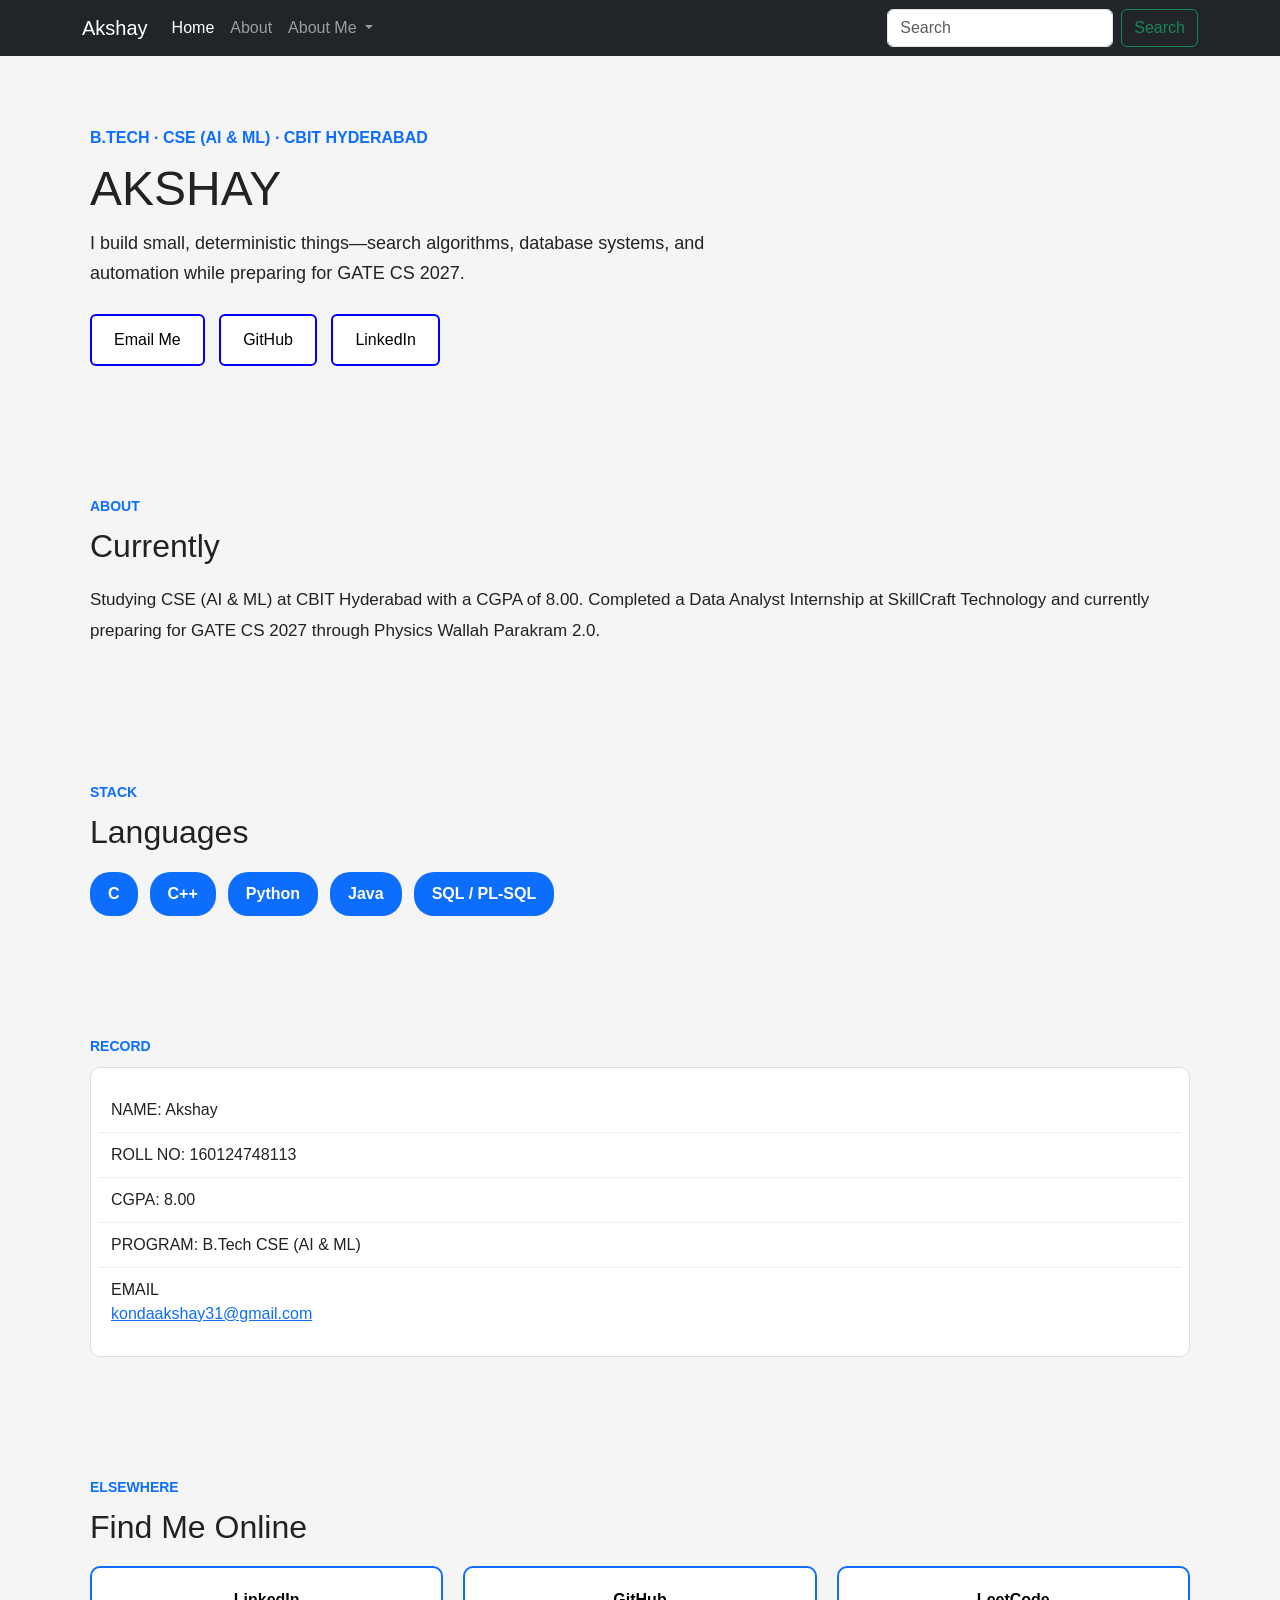
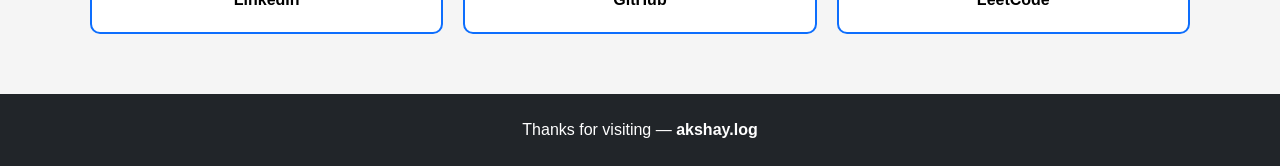
<file: Week-3/index.html>
<!DOCTYPE html>
<html lang="en">

<head>
    <meta charset="UTF-8">
    <meta name="viewport" content="width=device-width, initial-scale=1.0">
    <title>Akshay | Portfolio</title>

    <!-- Bootstrap CSS -->
    <link href="https://cdn.jsdelivr.net/npm/bootstrap@5.3.8/dist/css/bootstrap.min.css"
        rel="stylesheet">

    <!-- Custom CSS -->
    <link rel="stylesheet" href="styles.css">

    <style>
        .button1 {
            background-color: white;
            color: black;
            border: 2px solid blue;
        }

        .button1:hover {
            background-color: blue;
            color: white;
        }
    </style>
</head>

<body>

    <!-- Navbar -->
    <nav class="navbar navbar-expand-lg navbar-dark bg-dark">
        <div class="container">

            <a class="navbar-brand" href="#">Akshay</a>

            <button class="navbar-toggler" type="button"
                data-bs-toggle="collapse"
                data-bs-target="#navbarSupportedContent">
                <span class="navbar-toggler-icon"></span>
            </button>

            <div class="collapse navbar-collapse" id="navbarSupportedContent">

                <ul class="navbar-nav me-auto">

                    <li class="nav-item">
                        <a class="nav-link active" href="#">Home</a>
                    </li>

                    <li class="nav-item">
                        <a class="nav-link" href="#about">About</a>
                    </li>

                    <li class="nav-item dropdown">
                        <a class="nav-link dropdown-toggle"
                            href="#"
                            role="button"
                            data-bs-toggle="dropdown">
                            About Me
                        </a>

                        <ul class="dropdown-menu">
                            <li><a class="dropdown-item" href="certifications.html">Certificates</a></li>
                            <li><a class="dropdown-item" href="projects.html">Projects</a></li>
                        </ul>
                    </li>

                </ul>

                <form class="d-flex">
                    <input class="form-control me-2"
                        type="search"
                        placeholder="Search">

                    <button class="btn btn-outline-success"
                        type="submit">
                        Search
                    </button>
                </form>

            </div>
        </div>
    </nav>

    <!-- Hero -->
    <div class="wrap">

        <section class="hero" style="border-top:none;">

            <div>

                <div class="eyebrow">
                    B.Tech · CSE (AI & ML) · CBIT Hyderabad
                </div>

                <h1>AKSHAY</h1>

                <p class="tagline">
                    I build small, deterministic things—search algorithms,
                    database systems, and automation while preparing
                    for GATE CS 2027.
                </p>

                <div class="cta-row">

                    <a class="button button1"
                        href="mailto:kondaakshay31@gmail.com">
                        Email Me
                    </a>

                    <a class="button button1"
                        href="https://github.com/Akshay-git31"
                        target="_blank">
                        GitHub
                    </a>

                    <a class="button button1"
                        href="https://www.linkedin.com/in/akshay-konda-20b96b376/"
                        target="_blank">
                        LinkedIn
                    </a>

                </div>

            </div>

            <!-- Your search visualization grid goes here -->
            <!-- (No changes needed to the cells) -->

        </section>

        <!-- About -->
        <section id="about">

            <div class="label">About</div>

            <h2>Currently</h2>

            <p class="body">
                Studying CSE (AI & ML) at CBIT Hyderabad with a CGPA of 8.00.
                Completed a Data Analyst Internship at SkillCraft Technology
                and currently preparing for GATE CS 2027 through
                Physics Wallah Parakram 2.0.
            </p>

        </section>

        <!-- Stack -->
        <section id="stack">

            <div class="label"> Stack</div>

            <h2>Languages</h2>

            <div class="chips">
                <div class="chip">C</div>
                <div class="chip">C++</div>
                <div class="chip">Python</div>
                <div class="chip">Java</div>
                <div class="chip">SQL / PL-SQL</div>
            </div>

        </section>

        <!-- Record -->
        <section id="record">

            <div class="label"> Record</div>

            <div class="record">

                <div class="row">
                    <span class="k">NAME: Akshay</span>
                </div>

                <div class="row">
                    <span class="k">ROLL NO: 160124748113</span>
                </div>

                <div class="row">
                    <span class="k">CGPA: 8.00</span>
                </div>

                <div class="row">
                    <span class="k">PROGRAM: B.Tech CSE (AI & ML)</span>
                </div>

                <div class="row">
                    <span class="k">EMAIL</span>
                    <span class="v">
                        <a href="mailto:kondaakshay31@gmail.com">
                            kondaakshay31@gmail.com
                        </a>
                    </span>
                </div>

            </div>

        </section>

        <!-- Social -->
        <section id="social">

            <div class="label">Elsewhere</div>

            <h2>Find Me Online</h2>

            <div class="social-grid">

                <a class="social-card"
                    href="https://www.linkedin.com/in/akshay-konda-20b96b376/"
                    target="_blank">
                    LinkedIn
                </a>

                <a class="social-card"
                    href="https://github.com/Akshay-git31"
                    target="_blank">
                    GitHub
                </a>

                <a class="social-card"
                    href="https://leetcode.com/u/Akshay-leet31/"
                    target="_blank">
                    LeetCode
                </a>

            </div>

        </section>

    </div>

    <footer class="text-center py-4">
        Thanks for visiting — <strong>akshay.log</strong>
    </footer>

    <!-- Bootstrap JS -->
    <script src="https://cdn.jsdelivr.net/npm/bootstrap@5.3.8/dist/js/bootstrap.bundle.min.js"></script>

</body>

</html>
</file>
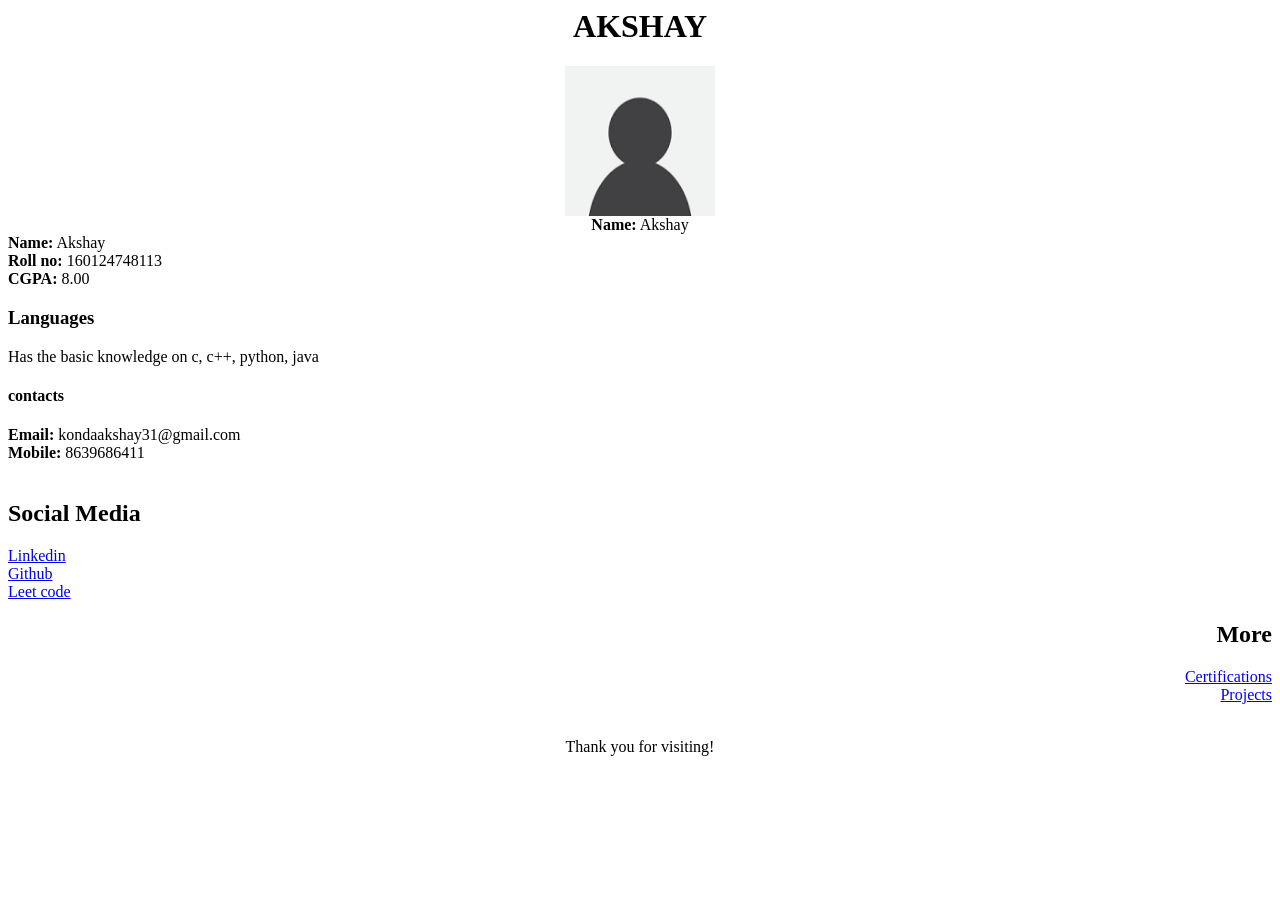
<file: Week-1/sample.html>
<html>
<head>
<title>Akshay's Profile</title>
</head>
<body>
<div align="center">
<h1>AKSHAY</h1>
</div>
<div align="center">
<img src="image1.jpg" alt="Fig" width="150" height="150"><br>
<strong>Name:</strong> Akshay<br>
</div>
</div>
<div align="left">
<strong>Name:</strong> Akshay<br>
<strong>Roll no:</strong> 160124748113<br>
<strong>CGPA:</strong> 8.00<br>
<h3>Languages</h3>
<p> Has the basic knowledge on c, c++, python, java <br>
</P>
<h4> contacts</h4>
<strong> Email:</strong> kondaakshay31@gmail.com<br>
<strong> Mobile:</strong> 8639686411
</div>
<br>
<div align="left">
<h2>Social Media</h2>
<a href="https://www.linkedin.com/in/akshay-konda-20b96b376/" target="_blank">Linkedin</a><br>
<a href="https://github.com/Akshay-git31" target="_blank">Github</a><br>
<a href="https://leetcode.com/u/Akshay-leet31/" target="_blank">Leet code</a><br>
<div align="right">
<h2>More</h2>
<a href="certifications.html">Certifications</a><br>
<a href="projects.html">Projects</a>
</div>
<br>
<div align="center">
<p>Thank you for visiting!</p>
</div>
</body>
</html>
</file>
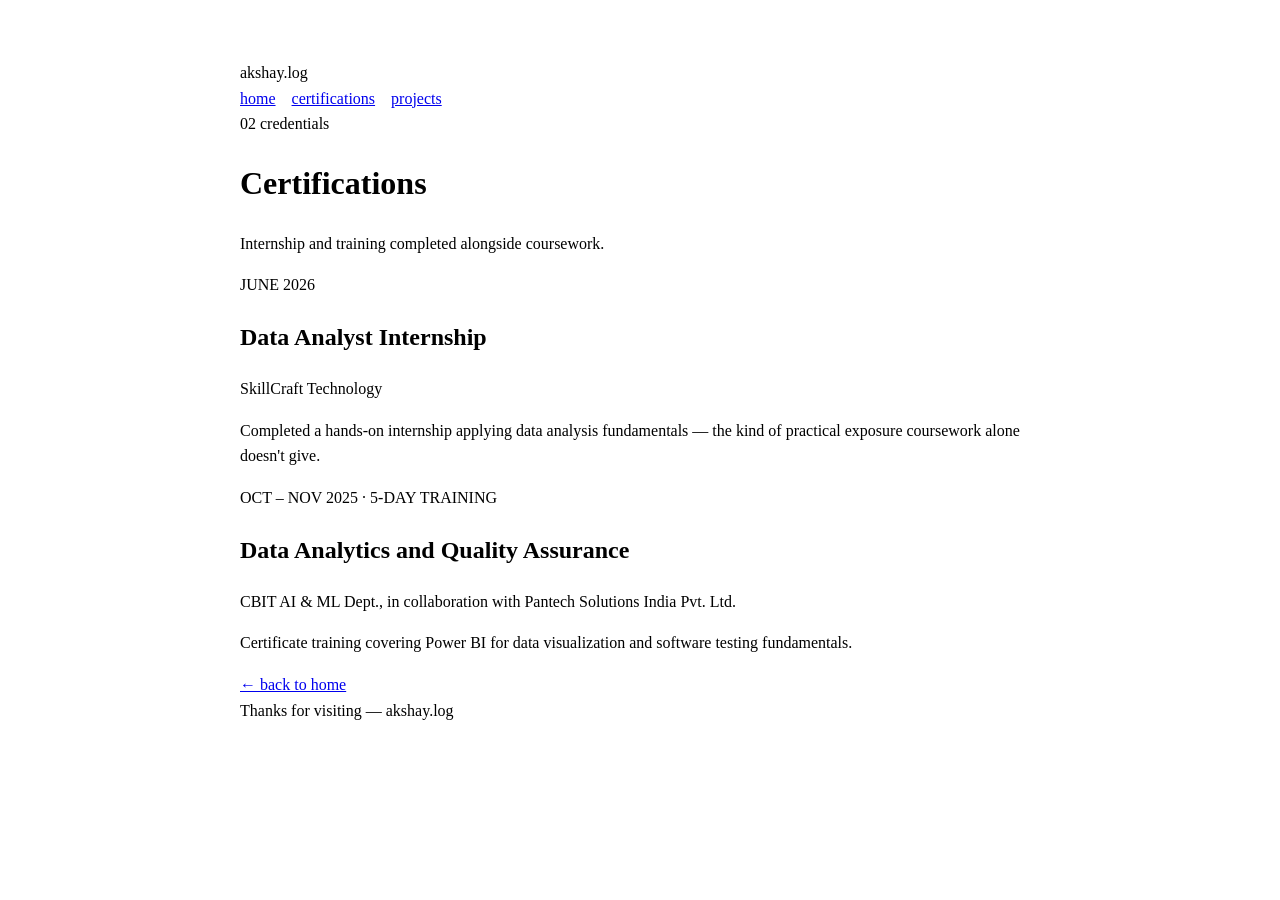
<file: Week-3/certifications.html>
<!DOCTYPE html><html><head><meta charset='UTF-8'><meta name='viewport'
content='width=device-width,initial-scale=1'><title>certifications</title><style>body{fontfamily:Arial,sans-serif;max-width:800px;margin:40px auto;padding:20px;line-height:1.6}nav
a{margin-right:12px}section{margin:24px 0}</style></head><body>
<header>
 <div class="wrap nav">
 <div class="logo">akshay<span>.</span>log</div>
 <nav class="links">
 <a href="index.html">home</a>
 <a href="certifications.html" class="current">certifications</a>
 <a href="projects.html">projects</a>
 </nav>
 </div>
</header>
<div class="wrap">
 <div class="pagehead">
 <div class="eyebrow">02 credentials</div>
 <h1>Certifications</h1>
 <p class="lede">Internship and training completed alongside coursework.</p>
 </div>
 <main>
 <div class="cert">
 <div class="when">JUNE 2026</div>
 <h2>Data Analyst Internship</h2>
 <div class="org">SkillCraft Technology</div>
 <p>Completed a hands-on internship applying data analysis fundamentals — the kind of practical
exposure coursework alone doesn't give.</p>
 </div>
 <div class="cert">
 <div class="when">OCT – NOV 2025 · 5-DAY TRAINING</div>
 <h2>Data Analytics and Quality Assurance</h2>
 <div class="org">CBIT AI & ML Dept., in collaboration with Pantech Solutions India Pvt.
Ltd.</div>
 <p>Certificate training covering Power BI for data visualization and software testing
fundamentals.</p>
 </div>
 </main>
 <a class="backlink" href="index.html">← back to home</a>
</div>
<footer>Thanks for visiting — akshay.log</footer>
</body></html>
</file>
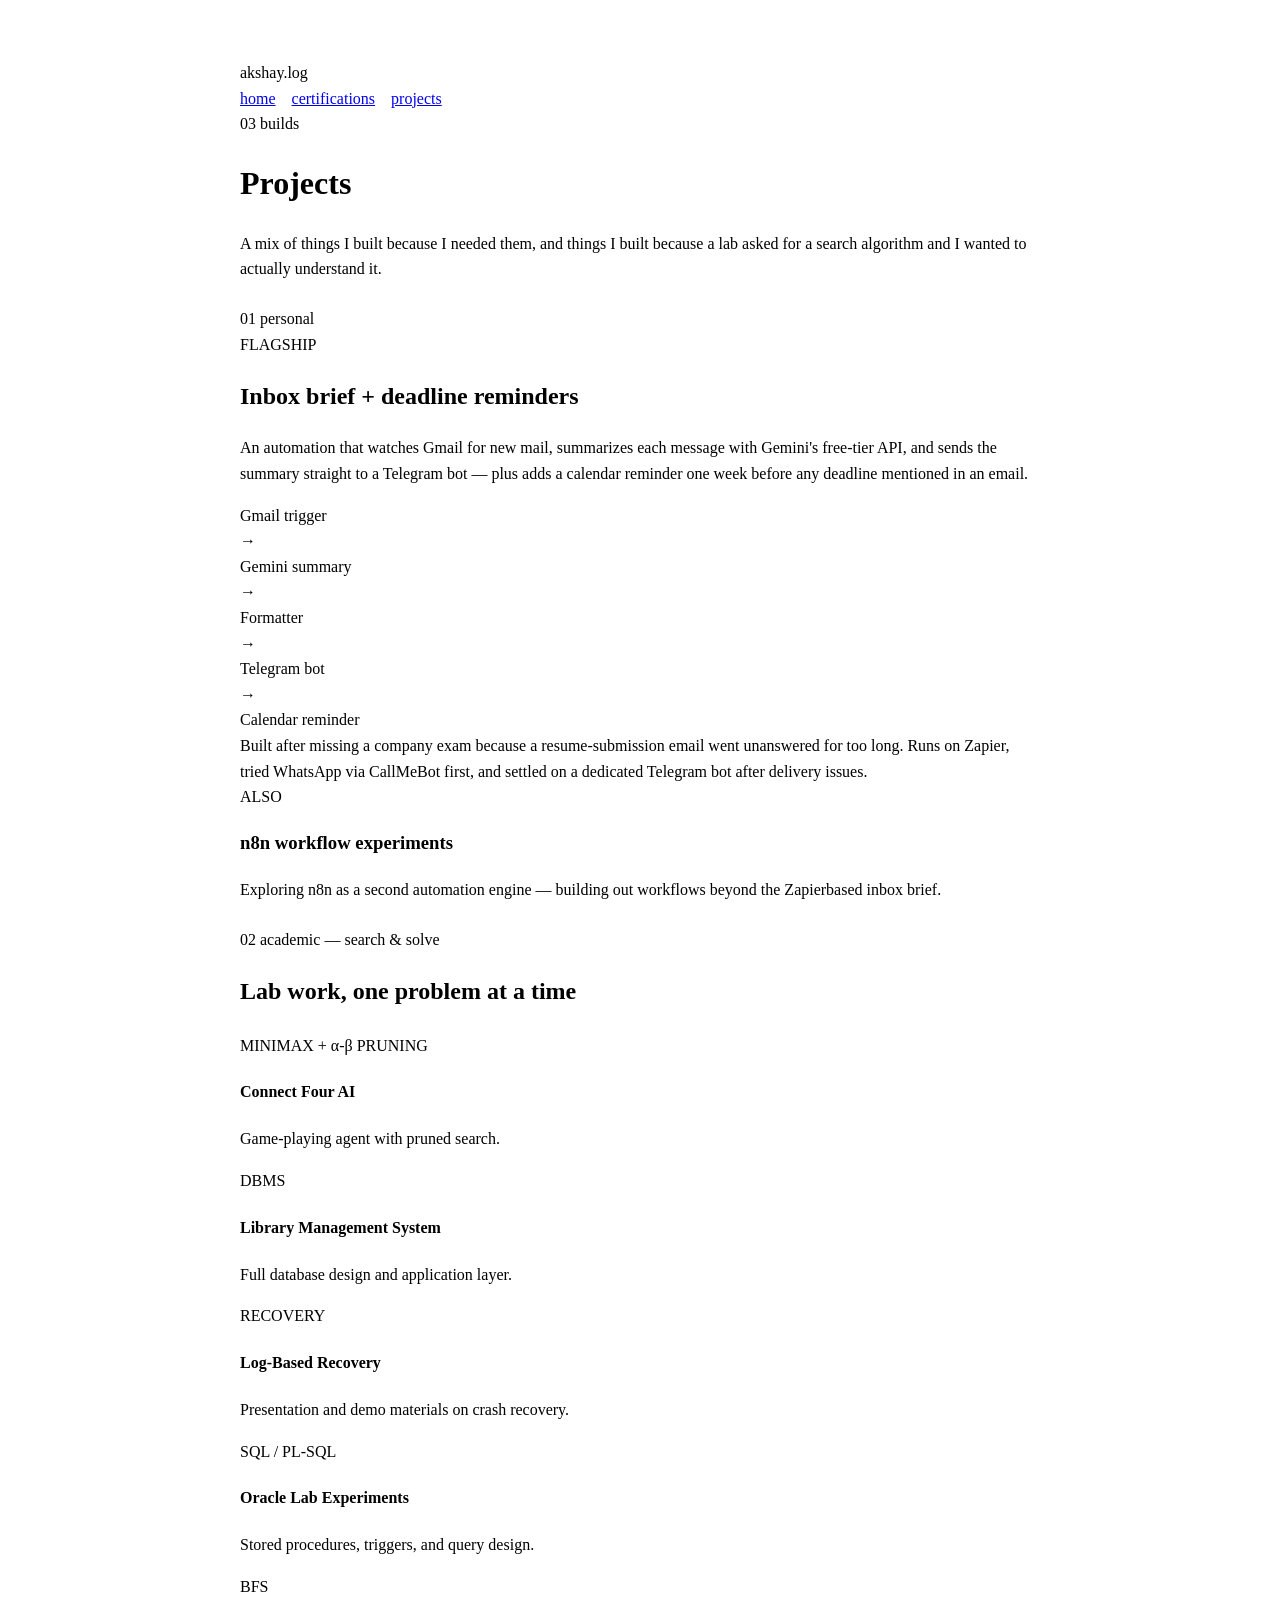
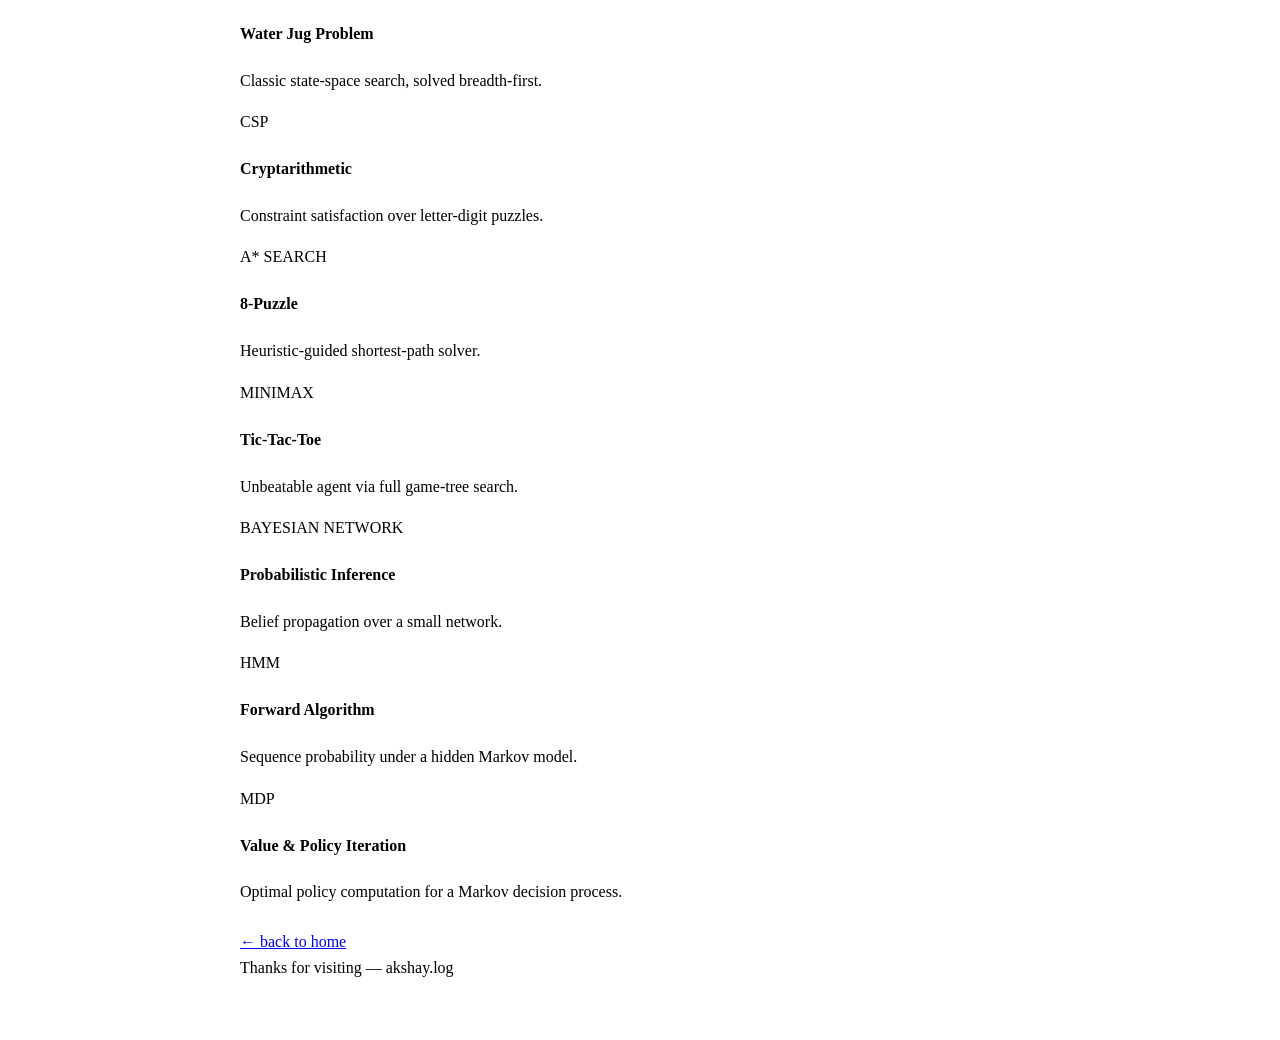
<file: Week-3/projects.html>
<!DOCTYPE html><html><head><meta charset='UTF-8'><meta name='viewport'
content='width=device-width,initial-scale=1'><title>projects</title><style>body{fontfamily:Arial,sans-serif;max-width:800px;margin:40px auto;padding:20px;line-height:1.6}nav
a{margin-right:12px}section{margin:24px 0}</style></head><body>
<header>
 <div class="wrap nav">
 <div class="logo">akshay<span>.</span>log</div>
 <nav class="links">
 <a href="index.html">home</a>
 <a href="certifications.html">certifications</a>
 <a href="projects.html" class="current">projects</a>
 </nav>
 </div>
</header>
<div class="wrap">
 <div class="pagehead">
 <div class="eyebrow">03 builds</div>
 <h1>Projects</h1>
 <p class="lede">A mix of things I built because I needed them, and things I built because a lab
asked for a search algorithm and I wanted to actually understand it.</p>
 </div>
 <section style="border-top:none;">
 <div class="label">01 personal</div>
 <div class="flagship">
 <div class="tag">FLAGSHIP</div>
 <h2>Inbox brief + deadline reminders</h2>
 <p>An automation that watches Gmail for new mail, summarizes each message with Gemini's
free-tier API, and sends the summary straight to a Telegram bot — plus adds a calendar reminder one
week before any deadline mentioned in an email.</p>
 <div class="flow">
 <div class="step">Gmail trigger</div><div class="arrow">→</div>
 <div class="step">Gemini summary</div><div class="arrow">→</div>
 <div class="step">Formatter</div><div class="arrow">→</div>
 <div class="step">Telegram bot</div><div class="arrow">→</div>
 <div class="step">Calendar reminder</div>
 </div>
 <div class="origin">Built after missing a company exam because a resume-submission email
went unanswered for too long. Runs on Zapier, tried WhatsApp via CallMeBot first, and settled on a
dedicated Telegram bot after delivery issues.</div>
 </div>
 <div class="secondary">
 <div class="tag">ALSO</div>
 <h3>n8n workflow experiments</h3>
 <p>Exploring n8n as a second automation engine — building out workflows beyond the Zapierbased inbox brief.</p>
 </div>
 </section>
 <section>
 <div class="label">02 academic — search & solve</div>
 <h2>Lab work, one problem at a time</h2>
 <div class="searchgrid" style="margin-top:22px;">
 <div class="node">
 <div class="algo">MINIMAX + α-β PRUNING</div>
 <h4>Connect Four AI</h4>
 <p>Game-playing agent with pruned search.</p>
 </div>
 <div class="node">
 <div class="algo">DBMS</div>
 <h4>Library Management System</h4>
 <p>Full database design and application layer.</p>
 </div>
 <div class="node">
 <div class="algo">RECOVERY</div>
 <h4>Log-Based Recovery</h4>
 <p>Presentation and demo materials on crash recovery.</p>
 </div>
 <div class="node">
 <div class="algo">SQL / PL-SQL</div>
 <h4>Oracle Lab Experiments</h4>
 <p>Stored procedures, triggers, and query design.</p>
 </div>
 <div class="node">
 <div class="algo">BFS</div>
 <h4>Water Jug Problem</h4>
 <p>Classic state-space search, solved breadth-first.</p>
 </div>
 <div class="node">
 <div class="algo">CSP</div>
 <h4>Cryptarithmetic</h4>
 <p>Constraint satisfaction over letter-digit puzzles.</p>
 </div>
 <div class="node">
 <div class="algo">A* SEARCH</div>
 <h4>8-Puzzle</h4>
 <p>Heuristic-guided shortest-path solver.</p>
 </div>
 <div class="node">
 <div class="algo">MINIMAX</div>
 <h4>Tic-Tac-Toe</h4>
 <p>Unbeatable agent via full game-tree search.</p>
 </div>
 <div class="node">
 <div class="algo">BAYESIAN NETWORK</div>
 <h4>Probabilistic Inference</h4>
 <p>Belief propagation over a small network.</p>
 </div>
 <div class="node">
 <div class="algo">HMM</div>
 <h4>Forward Algorithm</h4>
 <p>Sequence probability under a hidden Markov model.</p>
 </div>
 <div class="node">
 <div class="algo">MDP</div>
 <h4>Value & Policy Iteration</h4>
 <p>Optimal policy computation for a Markov decision process.</p>
 </div>
 </div>
 </section>
 <a class="backlink" href="index.html">← back to home</a>
</div>
<footer>Thanks for visiting — akshay.log</footer>
</body></html>
</file>
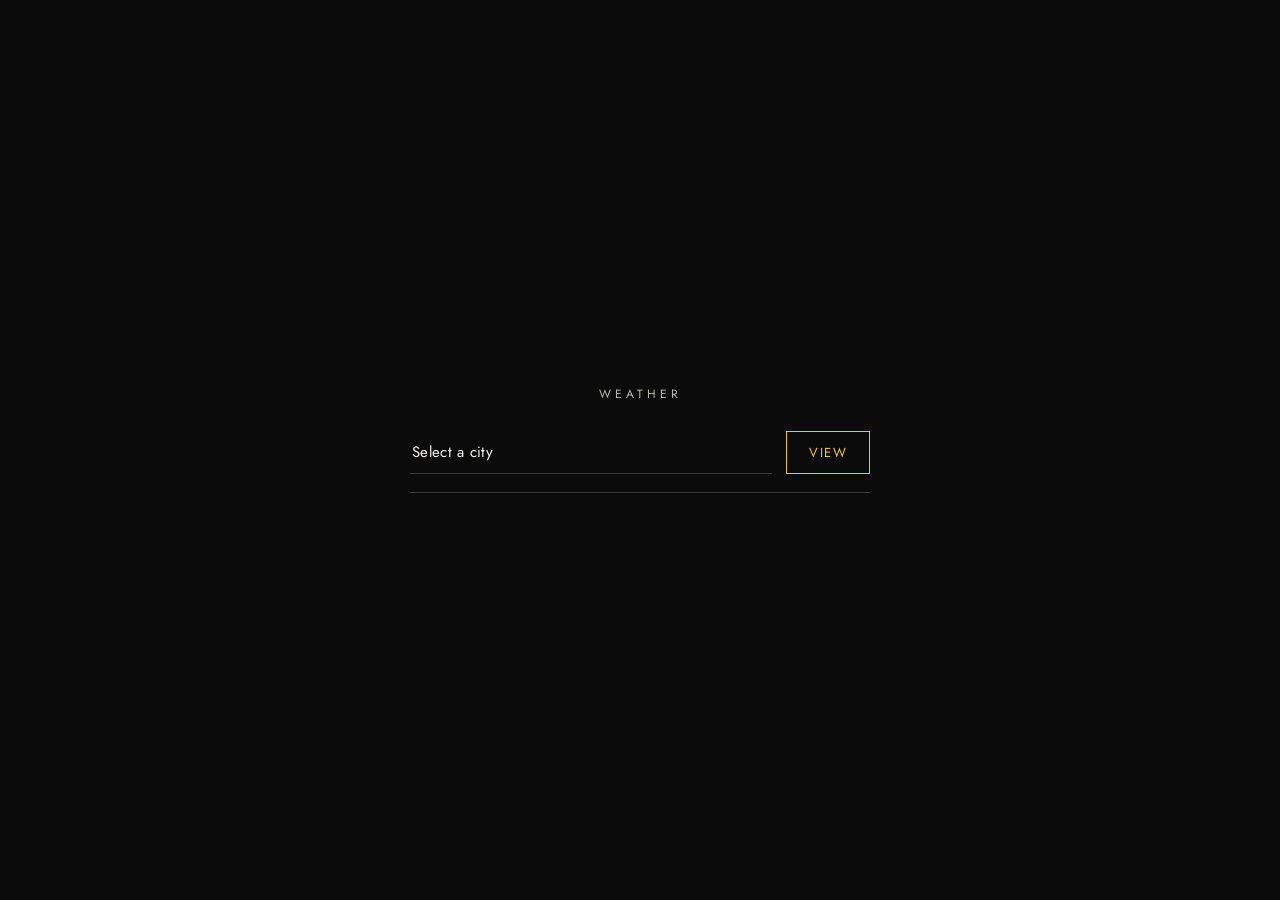
<file: Week-4/Weather.html>
<!DOCTYPE html>
<html lang="en">
<head>
<meta charset="UTF-8">
<meta name="viewport" content="width=device-width, initial-scale=1.0">
<title>Weather</title>
<link rel="preconnect" href="https://fonts.googleapis.com">
<link href="https://fonts.googleapis.com/css2?family=Cormorant+Garamond:wght@400;500;600&family=Jost:wght@400;500&display=swap" rel="stylesheet">
<style>
  :root{
    --bg:#0b0b0b;
    --ink:#f5f4ef;
    --yellow:#f4c430;
    --silver:#b7b7b2;
    --silver-dim:#807f78;
    --hairline:#3a3a36;
  }
  *{ box-sizing:border-box; margin:0; padding:0; }
  body{
    font-family:'Jost', sans-serif;
    background:var(--bg);
    color:var(--ink);
    min-height:100vh;
    display:flex;
    align-items:center;
    justify-content:center;
    padding:40px 20px;
  }
  .page{
    width:100%;
    max-width:460px;
    text-align:center;
    transition:max-width 0.35s ease;
  }
  .page.has-weather{
    max-width:840px;
    display:grid;
    grid-template-columns:1fr 1fr;
    gap:70px;
    align-items:center;
    text-align:left;
  }
  .left, .right{ min-width:0; }
  .eyebrow{
    font-size:12px;
    letter-spacing:4px;
    text-transform:uppercase;
    color:var(--silver);
    margin-bottom:28px;
  }
  .search-row{
    display:flex;
    gap:14px;
    border-bottom:1px solid var(--hairline);
    padding-bottom:18px;
    margin-bottom:8px;
  }
  select{
    flex:1;
    appearance:none;
    background:transparent;
    border:none;
    border-bottom:1px solid var(--hairline);
    padding:10px 2px;
    font-family:'Jost', sans-serif;
    font-size:15px;
    letter-spacing:0.3px;
    color:var(--ink);
    cursor:pointer;
  }
  select option{ background:var(--bg); color:var(--ink); }
  select:focus-visible{ outline:2px solid var(--yellow); outline-offset:2px; }
  button{
    border:1px solid var(--yellow);
    background:transparent;
    color:var(--yellow);
    padding:10px 22px;
    font-family:'Jost', sans-serif;
    font-size:13px;
    letter-spacing:1.5px;
    text-transform:uppercase;
    cursor:pointer;
    transition:background 0.25s ease, color 0.25s ease;
  }
  button:hover{ background:var(--yellow); color:var(--bg); }
  button:focus-visible{ outline:2px solid var(--yellow); outline-offset:4px; }
  #message{
    color:var(--silver);
    font-size:14px;
    letter-spacing:0.3px;
    margin:22px 0;
  }
  .hidden{ display:none; }
  #location{
    font-family:'Cormorant Garamond', serif;
    font-weight:500;
    font-size:26px;
    letter-spacing:1px;
    color:var(--yellow);
    margin-top:26px;
  }
  .hero{ padding-bottom:30px; }
  .temp{
    font-family:'Cormorant Garamond', serif;
    font-weight:500;
    font-size:88px;
    line-height:1;
    color:var(--ink);
  }
  .temp .deg{ font-size:34px; vertical-align:top; position:relative; top:14px; color:var(--silver); }
  #description{
    font-size:14px;
    letter-spacing:1.5px;
    text-transform:uppercase;
    color:var(--silver);
    margin-top:10px;
  }
  .divider{ height:1px; background:var(--hairline); }
  .stats{
    display:grid;
    grid-template-columns:repeat(2, 1fr);
    gap:22px 30px;
    padding-top:26px;
  }
  .stat{ display:flex; flex-direction:column; gap:6px; }
  .stat-label{
    font-size:10px;
    letter-spacing:2px;
    text-transform:uppercase;
    color:var(--silver-dim);
  }
  .stat-value{
    font-family:'Cormorant Garamond', serif;
    font-size:26px;
    color:var(--ink);
  }
  .stat-sub{ font-size:10px; letter-spacing:1px; color:var(--yellow); }
  @media (max-width:760px){
    .page.has-weather{
      grid-template-columns:1fr;
      max-width:460px;
      text-align:center;
      gap:0;
    }
    .page.has-weather .left, .page.has-weather .right{ text-align:center; }
    .page.has-weather .stats{ justify-items:center; }
    .temp{ font-size:70px; }
  }
</style>
</head>
<body>
  <div class="page" id="page">
    <div class="left">
      <p class="eyebrow">Weather</p>
      <div class="search-row">
        <select id="citySelect">
          <option value="">Select a city</option>
          <option value="Tokyo">Tokyo</option>
          <option value="Osaka">Osaka</option>
          <option value="Kyoto">Kyoto</option>
          <option value="Hiroshima">Hiroshima</option>
          <option value="Nagasaki">Nagasaki</option>
          <option value="Los Angeles">Los Angeles</option>
          <option value="San Diego">San Diego</option>
          <option value="Mississippi">Mississippi</option>
          <option value="Chicago">Chicago</option>
          <option value="Madison">Madison</option>
        </select>
        <button id="searchBtn">View</button>
      </div>
      <p id="message"></p>
      <h2 id="location" class="hidden"></h2>
    </div>
    <div class="right hidden" id="weather">
      <div class="hero">
        <div class="temp"><span id="temperature"></span><span class="deg">°C</span></div>
        <p id="description"></p>
      </div>
      <div class="divider"></div>
      <div class="stats">
        <div class="stat">
          <span class="stat-label">AQI</span>
          <span class="stat-value" id="aqi"></span>
          <span class="stat-sub" id="aqiLabel"></span>
        </div>
        <div class="stat">
          <span class="stat-label">Local Time</span>
          <span class="stat-value" id="localTime"></span>
        </div>
        <div class="stat">
          <span class="stat-label">Sunrise</span>
          <span class="stat-value" id="sunrise"></span>
        </div>
        <div class="stat">
          <span class="stat-label">Sunset</span>
          <span class="stat-value" id="sunset"></span>
        </div>
      </div>
    </div>
  </div>
  <script>
    const page = document.getElementById("page");
    const citySelect = document.getElementById("citySelect");
    const searchBtn = document.getElementById("searchBtn");
    const weatherDiv = document.getElementById("weather");
    const message = document.getElementById("message");
    const locationElement = document.getElementById("location");
    const temperatureElement = document.getElementById("temperature");
    const descriptionElement = document.getElementById("description");
    const aqiElement = document.getElementById("aqi");
    const aqiLabelElement = document.getElementById("aqiLabel");
    const sunriseElement = document.getElementById("sunrise");
    const sunsetElement = document.getElementById("sunset");
    const localTimeElement = document.getElementById("localTime");
    let clockInterval = null;
    searchBtn.addEventListener("click", getWeather);
    async function getWeather() {
      const city = citySelect.value;
      if (city === "") {
        message.textContent = "Please select a city.";
        weatherDiv.classList.add("hidden");
        locationElement.classList.add("hidden");
        page.classList.remove("has-weather");
        return;
      }
      message.textContent = "Loading...";
      weatherDiv.classList.add("hidden");
      locationElement.classList.add("hidden");
      page.classList.remove("has-weather");
      if (clockInterval) clearInterval(clockInterval);
      try {
        const geoURL = `https://geocoding-api.open-meteo.com/v1/search?name=${encodeURIComponent(city)}&count=1&language=en&format=json`;
        const geoResponse = await fetch(geoURL);
        if (!geoResponse.ok) throw new Error("Unable to find city.");
        const geoData = await geoResponse.json();
        if (!geoData.results || geoData.results.length === 0) throw new Error("City not found.");
        const location = geoData.results[0];
        const { latitude, longitude } = location;
        const weatherURL = `https://api.open-meteo.com/v1/forecast` +
          `?latitude=${latitude}&longitude=${longitude}` +
          `&current=temperature_2m,weather_code` +
          `&daily=sunrise,sunset` +
          `&timezone=auto&forecast_days=1`;
        const aqiURL = `https://air-quality-api.open-meteo.com/v1/air-quality` +
          `?latitude=${latitude}&longitude=${longitude}&current=us_aqi&timezone=auto`;
        const [weatherResponse, aqiResponse] = await Promise.all([fetch(weatherURL), fetch(aqiURL)]);
        if (!weatherResponse.ok) throw new Error("Unable to fetch weather data.");
        const weatherData = await weatherResponse.json();
        const aqiData = aqiResponse.ok ? await aqiResponse.json() : null;
        displayWeather(location, weatherData, aqiData);
        message.textContent = "";
        locationElement.classList.remove("hidden");
        weatherDiv.classList.remove("hidden");
        page.classList.add("has-weather");
      } catch (error) {
        message.textContent = error.message;
        weatherDiv.classList.add("hidden");
        locationElement.classList.add("hidden");
        page.classList.remove("has-weather");
      }
    }
    function displayWeather(location, data, aqiData) {
      locationElement.textContent = `${location.name}, ${location.country}`;
      temperatureElement.textContent = Math.round(data.current.temperature_2m);
      descriptionElement.textContent = getWeatherDescription(data.current.weather_code);
      sunriseElement.textContent = extractTime(data.daily.sunrise[0]);
      sunsetElement.textContent = extractTime(data.daily.sunset[0]);
      if (aqiData && aqiData.current && aqiData.current.us_aqi != null) {
        const value = Math.round(aqiData.current.us_aqi);
        aqiElement.textContent = value;
        aqiLabelElement.textContent = getAqiLabel(value);
      } else {
        aqiElement.textContent = "—";
        aqiLabelElement.textContent = "";
      }
      startClock(data.utc_offset_seconds);
    }
    function extractTime(isoString) {
      return isoString.split("T")[1];
    }
    function startClock(utcOffsetSeconds) {
      updateClock(utcOffsetSeconds);
      clockInterval = setInterval(() => updateClock(utcOffsetSeconds), 1000);
    }
    function updateClock(utcOffsetSeconds) {
      const target = new Date(Date.now() + utcOffsetSeconds * 1000);
      const hours = String(target.getUTCHours()).padStart(2, "0");
      const minutes = String(target.getUTCMinutes()).padStart(2, "0");
      localTimeElement.textContent = `${hours}:${minutes}`;
    }
    function getAqiLabel(value) {
      if (value <= 50) return "Good";
      if (value <= 100) return "Moderate";
      if (value <= 150) return "Sensitive";
      if (value <= 200) return "Unhealthy";
      if (value <= 300) return "Very Unhealthy";
      return "Hazardous";
    }
    function getWeatherDescription(code) {
      const weatherCodes = {
        0: "Clear sky", 1: "Mainly clear", 2: "Partly cloudy", 3: "Overcast",
        45: "Fog", 48: "Depositing rime fog",
        51: "Light drizzle", 53: "Moderate drizzle", 55: "Dense drizzle",
        61: "Slight rain", 63: "Moderate rain", 65: "Heavy rain",
        71: "Slight snowfall", 73: "Moderate snowfall", 75: "Heavy snowfall",
        80: "Slight rain showers", 81: "Moderate rain showers", 82: "Violent rain showers",
        95: "Thunderstorm"
      };
      return weatherCodes[code] || "Unknown weather";
    }
  </script>
</body>
</html>
</file>
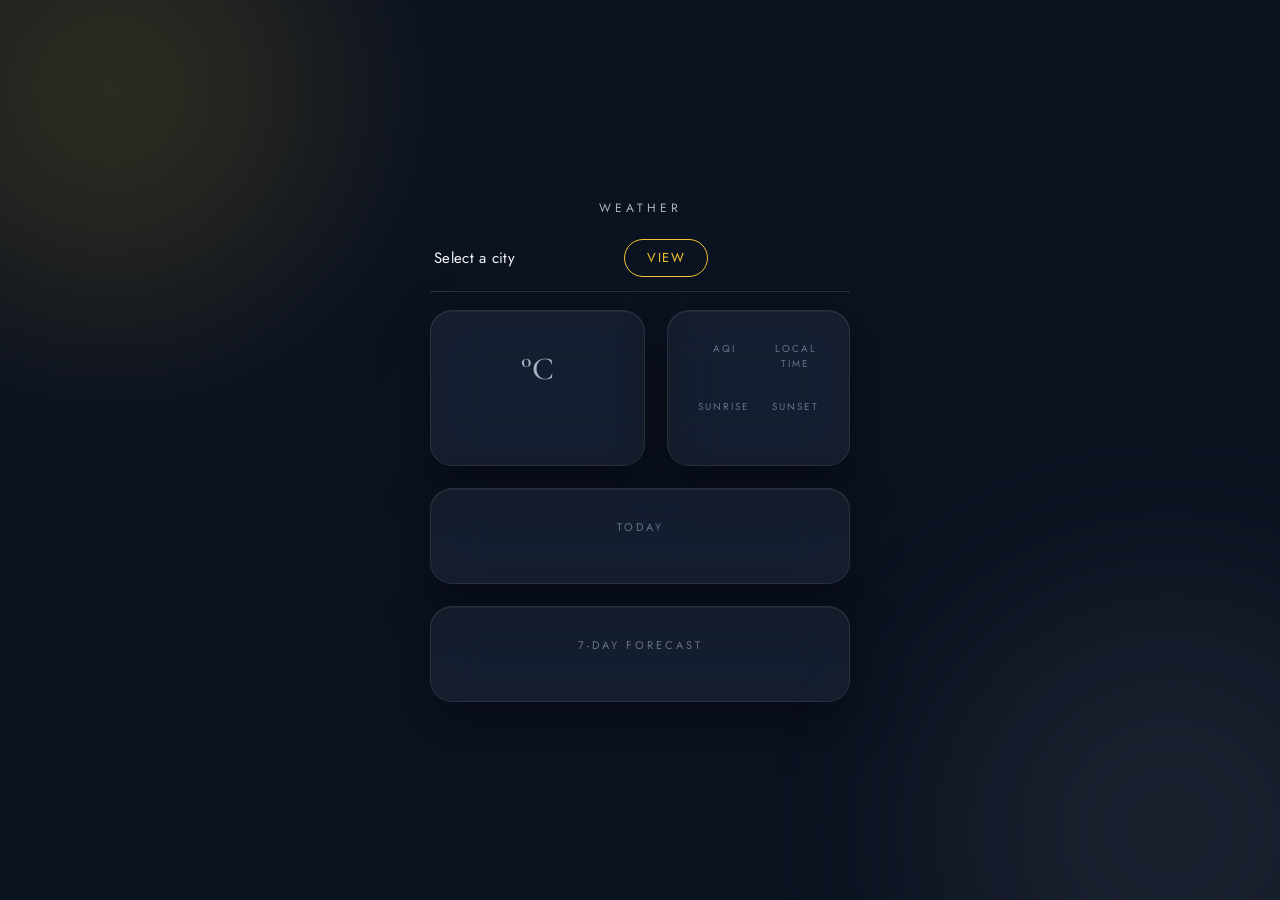
<file: Week-4/weather_1.html>
<!DOCTYPE html>
<html lang="en">
<head>
<meta charset="UTF-8">
<meta name="viewport" content="width=device-width, initial-scale=1.0">
<title>Weather</title>
<link rel="preconnect" href="https://fonts.googleapis.com">
<link href="https://fonts.googleapis.com/css2?family=Cormorant+Garamond:wght@400;500;600&family=Jost:wght@400;500&display=swap" rel="stylesheet">
<style>
  :root{
    --bg:#0B1220;
    --ink:#F5F7FA;
    --yellow:#F4C430;
    --silver:#AAB4C3;
    --silver-dim:#687386;
    --hairline:#263142;
    --glass:rgba(245,247,250,0.05);
    --glass-border:rgba(245,247,250,0.09);
  }
  *{ box-sizing:border-box; margin:0; padding:0; }
  body{
    font-family:'Jost', sans-serif;
    background:var(--bg);
    color:var(--ink);
    min-height:100vh;
    display:flex;
    align-items:center;
    justify-content:center;
    padding:60px 24px;
    overflow-x:hidden;
    position:relative;
  }
  .glow{ position:fixed; border-radius:50%; filter:blur(110px); z-index:-1; }
  .glow-yellow{ width:420px; height:420px; background:var(--yellow); opacity:0.16; top:-120px; left:-100px; }
  .glow-silver{ width:460px; height:460px; background:var(--silver); opacity:0.10; bottom:-160px; right:-120px; }

  .page{
    width:100%;
    max-width:420px;
    text-align:center;
    transition:max-width 0.35s ease;
  }
  .page.has-weather{
    max-width:1100px;
    display:grid;
    grid-template-columns:300px 1fr;
    gap:60px;
    align-items:start;
    text-align:left;
  }

  .left{ display:flex; flex-direction:column; }
  .eyebrow{
    font-size:12px;
    letter-spacing:4px;
    text-transform:uppercase;
    color:var(--silver);
    margin-bottom:22px;
  }
  .search-row{
    display:inline-flex;
    gap:14px;
    padding-bottom:14px;
    border-bottom:1px solid var(--hairline);
  }
  .page.has-weather .search-row{ display:flex; }
  select{
    appearance:none;
    background:transparent;
    border:none;
    color:var(--ink);
    font-family:'Jost', sans-serif;
    font-size:15px;
    letter-spacing:0.3px;
    padding:8px 4px;
    cursor:pointer;
    min-width:180px;
  }
  select option{ background:var(--bg); color:var(--ink); }
  select:focus-visible{ outline:2px solid var(--yellow); outline-offset:2px; }
  button{
    border:1px solid var(--yellow);
    background:transparent;
    color:var(--yellow);
    padding:8px 22px;
    font-family:'Jost', sans-serif;
    font-size:13px;
    letter-spacing:1.5px;
    text-transform:uppercase;
    cursor:pointer;
    border-radius:999px;
    transition:background 0.25s ease, color 0.25s ease;
  }
  button:hover{ background:var(--yellow); color:var(--bg); }
  button:focus-visible{ outline:2px solid var(--yellow); outline-offset:4px; }
  #message{ color:var(--silver); font-size:14px; margin-top:18px; }
  .hidden{ display:none; }
  #location{
    font-family:'Cormorant Garamond', serif;
    font-weight:500;
    font-size:26px;
    letter-spacing:1px;
    color:var(--yellow);
    margin-top:26px;
  }

  .card{
    background:var(--glass);
    border:1px solid var(--glass-border);
    border-radius:22px;
    backdrop-filter:blur(24px) saturate(140%);
    -webkit-backdrop-filter:blur(24px) saturate(140%);
    box-shadow:0 20px 50px rgba(0,0,0,0.35), inset 0 1px 0 rgba(255,255,255,0.06);
    padding:30px;
  }
  .card-title{
    font-size:11px;
    letter-spacing:3px;
    text-transform:uppercase;
    color:var(--silver-dim);
    margin-bottom:18px;
  }

  .right{
    display:grid;
    grid-template-columns:1.2fr 1fr;
    grid-template-areas:
      "hero stats"
      "graph graph"
      "forecast forecast";
    gap:22px;
  }
  .hero-card{ grid-area:hero; text-align:center; display:flex; flex-direction:column; justify-content:center; }
  .temp{ font-family:'Cormorant Garamond', serif; font-weight:500; font-size:84px; line-height:1; }
  .temp .deg{ font-size:32px; vertical-align:top; position:relative; top:12px; color:var(--silver); }
  #description{
    font-size:13px;
    letter-spacing:1.5px;
    text-transform:uppercase;
    color:var(--silver);
    margin-top:10px;
  }

  .stats-card{ grid-area:stats; }
  .stats{ display:grid; grid-template-columns:repeat(2,1fr); gap:22px; }
  .stat{ display:flex; flex-direction:column; gap:6px; }
  .stat-label{ font-size:10px; letter-spacing:2px; text-transform:uppercase; color:var(--silver-dim); }
  .stat-value{ font-family:'Cormorant Garamond', serif; font-size:26px; }
  .stat-sub{ font-size:10px; letter-spacing:1px; color:var(--yellow); }

  .graph-card{ grid-area:graph; }
  #graph svg{ width:100%; height:auto; display:block; }

  .forecast-card{ grid-area:forecast; }
  .forecast{ display:grid; grid-template-columns:repeat(7,1fr); gap:0; }
  .day{
    text-align:center;
    padding:0 8px;
    border-left:1px solid var(--hairline);
    display:flex;
    flex-direction:column;
    gap:8px;
  }
  .day:first-child{ border-left:none; }
  .day-name{ font-size:11px; letter-spacing:1.5px; text-transform:uppercase; color:var(--silver-dim); }
  .day-desc{ font-size:11px; color:var(--silver); min-height:28px; }
  .day-high{ font-family:'Cormorant Garamond', serif; font-size:20px; }
  .day-low{ font-size:12px; color:var(--silver-dim); }

  @media (max-width:900px){
    .page.has-weather{ grid-template-columns:1fr; max-width:460px; text-align:center; gap:0; }
    .page.has-weather .left{ align-items:center; }
    .right{ grid-template-columns:1fr; grid-template-areas:"hero" "stats" "graph" "forecast"; margin-top:30px; }
    .forecast{ grid-template-columns:repeat(4,1fr); row-gap:20px; }
    .day:nth-child(4n+1){ border-left:none; }
    .temp{ font-size:66px; }
  }
</style>
</head>
<body>
  <div class="glow glow-yellow"></div>
  <div class="glow glow-silver"></div>

  <div class="page" id="page">
    <div class="left">
      <p class="eyebrow">Weather</p>
      <div class="search-row">
        <select id="citySelect">
          <option value="">Select a city</option>
          <option value="Tokyo">Tokyo</option>
          <option value="Osaka">Osaka</option>
          <option value="Kyoto">Kyoto</option>
          <option value="Hiroshima">Hiroshima</option>
          <option value="Nagasaki">Nagasaki</option>
          <option value="Los Angeles">Los Angeles</option>
          <option value="San Diego">San Diego</option>
          <option value="Mississippi">Mississippi</option>
          <option value="Chicago">Chicago</option>
          <option value="Madison">Madison</option>
        </select>
        <button id="searchBtn">View</button>
      </div>
      <p id="message"></p>
      <h2 id="location" class="hidden"></h2>
    </div>

    <div class="right hidden" id="weather">
      <section class="card hero-card">
        <div class="temp"><span id="temperature"></span><span class="deg">°C</span></div>
        <p id="description"></p>
      </section>

      <section class="card stats-card">
        <div class="stats">
          <div class="stat">
            <span class="stat-label">AQI</span>
            <span class="stat-value" id="aqi"></span>
            <span class="stat-sub" id="aqiLabel"></span>
          </div>
          <div class="stat">
            <span class="stat-label">Local Time</span>
            <span class="stat-value" id="localTime"></span>
          </div>
          <div class="stat">
            <span class="stat-label">Sunrise</span>
            <span class="stat-value" id="sunrise"></span>
          </div>
          <div class="stat">
            <span class="stat-label">Sunset</span>
            <span class="stat-value" id="sunset"></span>
          </div>
        </div>
      </section>

      <section class="card graph-card">
        <p class="card-title">Today</p>
        <div id="graph"></div>
      </section>

      <section class="card forecast-card">
        <p class="card-title">7-Day Forecast</p>
        <div id="forecast" class="forecast"></div>
      </section>
    </div>
  </div>

  <script>
    const page = document.getElementById("page");
    const citySelect = document.getElementById("citySelect");
    const searchBtn = document.getElementById("searchBtn");
    const weatherDiv = document.getElementById("weather");
    const message = document.getElementById("message");
    const locationElement = document.getElementById("location");
    const temperatureElement = document.getElementById("temperature");
    const descriptionElement = document.getElementById("description");
    const aqiElement = document.getElementById("aqi");
    const aqiLabelElement = document.getElementById("aqiLabel");
    const sunriseElement = document.getElementById("sunrise");
    const sunsetElement = document.getElementById("sunset");
    const localTimeElement = document.getElementById("localTime");
    const graphContainer = document.getElementById("graph");
    const forecastContainer = document.getElementById("forecast");

    let clockInterval = null;

    searchBtn.addEventListener("click", getWeather);

    async function getWeather() {
      const city = citySelect.value;
      if (city === "") {
        message.textContent = "Please select a city.";
        resetView();
        return;
      }

      message.textContent = "Loading...";
      resetView();
      if (clockInterval) clearInterval(clockInterval);

      try {
        const geoURL = `https://geocoding-api.open-meteo.com/v1/search?name=${encodeURIComponent(city)}&count=1&language=en&format=json`;
        const geoResponse = await fetch(geoURL);
        if (!geoResponse.ok) throw new Error("Unable to find city.");
        const geoData = await geoResponse.json();
        if (!geoData.results || geoData.results.length === 0) throw new Error("City not found.");

        const location = geoData.results[0];
        const { latitude, longitude } = location;

        const weatherURL = `https://api.open-meteo.com/v1/forecast` +
          `?latitude=${latitude}&longitude=${longitude}` +
          `&current=temperature_2m,weather_code` +
          `&hourly=temperature_2m` +
          `&daily=weather_code,temperature_2m_max,temperature_2m_min,sunrise,sunset` +
          `&timezone=auto&forecast_days=7`;

        const aqiURL = `https://air-quality-api.open-meteo.com/v1/air-quality` +
          `?latitude=${latitude}&longitude=${longitude}&current=us_aqi&timezone=auto`;

        const [weatherResponse, aqiResponse] = await Promise.all([fetch(weatherURL), fetch(aqiURL)]);
        if (!weatherResponse.ok) throw new Error("Unable to fetch weather data.");

        const weatherData = await weatherResponse.json();
        const aqiData = aqiResponse.ok ? await aqiResponse.json() : null;

        displayWeather(location, weatherData, aqiData);
        message.textContent = "";
        locationElement.classList.remove("hidden");
        weatherDiv.classList.remove("hidden");
        page.classList.add("has-weather");
      } catch (error) {
        message.textContent = error.message;
        resetView();
      }
    }

    function resetView() {
      weatherDiv.classList.add("hidden");
      locationElement.classList.add("hidden");
      page.classList.remove("has-weather");
    }

    function displayWeather(location, data, aqiData) {
      locationElement.textContent = `${location.name}, ${location.country}`;
      temperatureElement.textContent = Math.round(data.current.temperature_2m);
      descriptionElement.textContent = getWeatherDescription(data.current.weather_code);

      sunriseElement.textContent = extractTime(data.daily.sunrise[0]);
      sunsetElement.textContent = extractTime(data.daily.sunset[0]);

      if (aqiData && aqiData.current && aqiData.current.us_aqi != null) {
        const value = Math.round(aqiData.current.us_aqi);
        aqiElement.textContent = value;
        aqiLabelElement.textContent = getAqiLabel(value);
      } else {
        aqiElement.textContent = "—";
        aqiLabelElement.textContent = "";
      }

      startClock(data.utc_offset_seconds);
      renderGraph(data.hourly.temperature_2m.slice(0, 24), data.utc_offset_seconds);
      renderForecast(data.daily);
    }

    function extractTime(isoString) {
      return isoString.split("T")[1];
    }

    function startClock(utcOffsetSeconds) {
      updateClock(utcOffsetSeconds);
      clockInterval = setInterval(() => updateClock(utcOffsetSeconds), 1000);
    }

    function updateClock(utcOffsetSeconds) {
      const target = new Date(Date.now() + utcOffsetSeconds * 1000);
      const hours = String(target.getUTCHours()).padStart(2, "0");
      const minutes = String(target.getUTCMinutes()).padStart(2, "0");
      localTimeElement.textContent = `${hours}:${minutes}`;
    }

    function renderGraph(temps, utcOffsetSeconds) {
      const width = 760, height = 160, pad = 16;
      const min = Math.min(...temps), max = Math.max(...temps);
      const range = (max - min) || 1;
      const points = temps.map((t, i) => [
        pad + (i / (temps.length - 1)) * (width - pad * 2),
        pad + (1 - (t - min) / range) * (height - pad * 2)
      ]);

      let line = `M ${points[0][0]} ${points[0][1]}`;
      for (let i = 1; i < points.length; i++) {
        const [x0, y0] = points[i - 1];
        const [x1, y1] = points[i];
        const mx = (x0 + x1) / 2;
        line += ` Q ${x0} ${y0} ${mx} ${(y0 + y1) / 2}`;
      }
      line += ` T ${points[points.length - 1][0]} ${points[points.length - 1][1]}`;

      const area = `${line} L ${points[points.length - 1][0]} ${height - pad} L ${points[0][0]} ${height - pad} Z`;

      const localNow = new Date(Date.now() + utcOffsetSeconds * 1000);
      const currentHour = Math.min(localNow.getUTCHours(), temps.length - 1);
      const [nowX, nowY] = points[currentHour];

      const labelHours = [0, 6, 12, 18, 23];
      const labels = labelHours.map(h => {
        const [x] = points[h];
        return `<text x="${x}" y="${height - 2}" font-size="10" fill="var(--silver-dim)" text-anchor="middle">${String(h).padStart(2, "0")}</text>`;
      }).join("");

      graphContainer.innerHTML = `
        <svg viewBox="0 0 ${width} ${height}" preserveAspectRatio="none">
          <defs>
            <linearGradient id="fillGrad" x1="0" y1="0" x2="0" y2="1">
              <stop offset="0%" stop-color="#F4C430" stop-opacity="0.35" />
              <stop offset="100%" stop-color="#F4C430" stop-opacity="0" />
            </linearGradient>
          </defs>
          <path d="${area}" fill="url(#fillGrad)" />
          <path d="${line}" fill="none" stroke="#F4C430" stroke-width="2" />
          <circle cx="${nowX}" cy="${nowY}" r="4" fill="#F4C430" />
          ${labels}
        </svg>`;
    }

    function renderForecast(daily) {
      forecastContainer.innerHTML = "";
      for (let i = 0; i < daily.time.length; i++) {
        const date = new Date(daily.time[i]);
        const dayName = date.toLocaleDateString("en-US", { weekday: "short" });
        const tile = document.createElement("div");
        tile.className = "day";
        tile.innerHTML = `
          <span class="day-name">${dayName}</span>
          <span class="day-desc">${getWeatherDescription(daily.weather_code[i])}</span>
          <span class="day-high">${Math.round(daily.temperature_2m_max[i])}°</span>
          <span class="day-low">${Math.round(daily.temperature_2m_min[i])}°</span>`;
        forecastContainer.appendChild(tile);
      }
    }

    function getAqiLabel(value) {
      if (value <= 50) return "Good";
      if (value <= 100) return "Moderate";
      if (value <= 150) return "Sensitive";
      if (value <= 200) return "Unhealthy";
      if (value <= 300) return "Very Unhealthy";
      return "Hazardous";
    }

    function getWeatherDescription(code) {
      const weatherCodes = {
        0: "Clear sky", 1: "Mainly clear", 2: "Partly cloudy", 3: "Overcast",
        45: "Fog", 48: "Rime fog",
        51: "Light drizzle", 53: "Moderate drizzle", 55: "Dense drizzle",
        61: "Slight rain", 63: "Moderate rain", 65: "Heavy rain",
        71: "Slight snow", 73: "Moderate snow", 75: "Heavy snow",
        80: "Rain showers", 81: "Rain showers", 82: "Violent showers",
        95: "Thunderstorm"
      };
      return weatherCodes[code] || "Unknown";
    }
  </script>
</body>
</html>
</file>
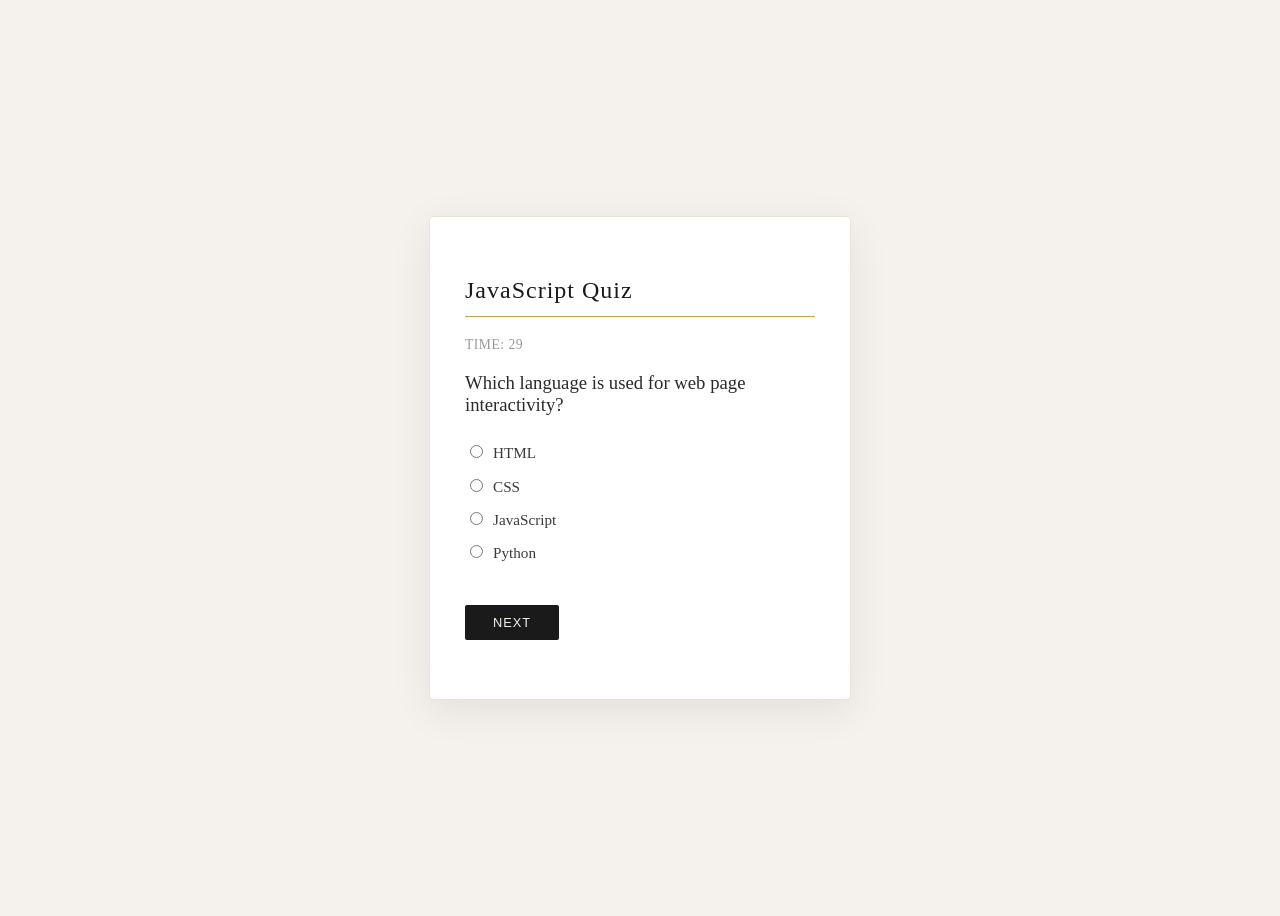
<file: Week-2/quiz1/Quiz.html>
<!DOCTYPE html>
<html>
<head>
	<title>QUIZ APP</title>
	<link rel="stylesheet" href="style.css">
</head>
<body>
<div class="quiz-container">
	<h2>JavaScript Quiz</h2>
	<div id="timer">Time:30</div>
	<h3 id="question"></h3>
	<div id="options"></div>
	<button onclick="nextQuestion()">Next</button>
	<h3 id="result"></h3>
</div>
<script src="script.js"></script>
</body>
</html>
</file>
<file: Week-3/styles.css>
/* General */
body {
    margin: 0;
    font-family: Arial, Helvetica, sans-serif;
    background: #f5f5f5;
    color: #222;
}

.wrap {
    width: 90%;
    max-width: 1100px;
    margin: auto;
}

/* Hero Section */
.hero {
    display: flex;
    justify-content: space-between;
    align-items: center;
    gap: 40px;
    padding: 70px 0;
}

.hero h1 {
    font-size: 3rem;
    margin: 10px 0;
}

.eyebrow {
    color: #0d6efd;
    font-weight: bold;
    text-transform: uppercase;
    margin-bottom: 10px;
}

.tagline {
    font-size: 18px;
    line-height: 1.7;
    max-width: 650px;
}

/* Buttons */
.cta-row {
    margin-top: 25px;
}

.button {
    display: inline-block;
    padding: 12px 22px;
    margin-right: 10px;
    text-decoration: none;
    border-radius: 6px;
    transition: 0.3s;
}

/* Sections */
section {
    padding: 60px 0;
}

.label {
    color: #0d6efd;
    font-size: 14px;
    font-weight: bold;
    text-transform: uppercase;
    margin-bottom: 10px;
}

section h2 {
    margin-bottom: 20px;
}

/* About */
.body {
    font-size: 17px;
    line-height: 1.8;
}

/* Skills */
.chips {
    display: flex;
    flex-wrap: wrap;
    gap: 12px;
}

.chip {
    background: #0d6efd;
    color: white;
    padding: 10px 18px;
    border-radius: 20px;
    font-weight: bold;
}

/* Record */
.record {
    border: 1px solid #ddd;
    border-radius: 10px;
    padding: 20px;
    background: white;
}

.record .row {
    padding: 10px 0;
    border-bottom: 1px solid #eee;
}

.record .row:last-child {
    border-bottom: none;
}

/* Social */
.social-grid {
    display: flex;
    gap: 20px;
    flex-wrap: wrap;
}

.social-card {
    flex: 1;
    min-width: 180px;
    text-align: center;
    padding: 20px;
    background: white;
    border: 2px solid #0d6efd;
    border-radius: 10px;
    text-decoration: none;
    color: black;
    font-weight: bold;
    transition: 0.3s;
}

.social-card:hover {
    background: #0d6efd;
    color: white;
}

/* Footer */
footer {
    background: #212529;
    color: white;
    text-align: center;
    padding: 20px;
}

/* Responsive */
@media (max-width: 768px) {

    .hero {
        flex-direction: column;
        text-align: center;
    }

    .cta-row {
        display: flex;
        flex-direction: column;
        gap: 10px;
    }

    .button {
        margin-right: 0;
    }

    .social-grid {
        flex-direction: column;
    }
}
</file>
<file: Week-2/quiz1/style.css>
body{
	font-family: 'Georgia', 'Times New Roman', serif;
	background:#f5f2ed;
	display:flex;
	justify-content:center;
	align-items:center;
	height:100vh;
	color:#2b2b2b;
}

.quiz-container {
	background:#ffffff;
	padding:40px 35px;
	width:350px;
	border-radius:4px;
	box-shadow:0 10px 40px rgba(0,0,0,0.08);
	border:1px solid #e8e2d8;
	transition:box-shadow 0.4s ease;
}

.quiz-container:hover {
	box-shadow:0 10px 40px rgba(0,0,0,0.08), 0 0 25px rgba(201,162,75,0.25);
}

h2 {
	font-weight:400;
	letter-spacing:1px;
	color:#1a1a1a;
	border-bottom:1px solid #c9a24b;
	padding-bottom:12px;
	margin-bottom:20px;
	transition:text-shadow 0.3s ease;
}

h2:hover {
	text-shadow:0 0 12px rgba(201,162,75,0.5);
}

h3 {
	font-weight:400;
	color:#2b2b2b;
}

#timer {
	color:#9a9a9a;
	font-size:0.85rem;
	letter-spacing:0.5px;
	text-transform:uppercase;
	margin-bottom:15px;
}

#options {
	margin:20px 0;
	line-height:2.2;
	font-size:0.95rem;
	color:#3a3a3a;
}

#options label,
#options {
	transition:text-shadow 0.3s ease, color 0.3s ease;
}

#options input[type="radio"] {
	accent-color:#c9a24b;
	margin-right:10px;
	transition:filter 0.3s ease;
}

#options input[type="radio"]:hover {
	filter:drop-shadow(0 0 4px rgba(201,162,75,0.8));
}

#result {
	color:#1a1a1a;
	font-weight:400;
	letter-spacing:0.5px;
}

button{
	margin-top:15px;
	padding:10px 28px;
	background:#1a1a1a;
	color:#f5f2ed;
	border:none;
	border-radius:2px;
	letter-spacing:1px;
	text-transform:uppercase;
	font-size:0.8rem;
	cursor:pointer;
	transition:background 0.3s ease, box-shadow 0.3s ease, color 0.3s ease;
}

button:hover{
	background:#c9a24b;
	color:#1a1a1a;
	box-shadow:0 0 12px rgba(201,162,75,0.7), 0 0 30px rgba(201,162,75,0.4);
}
</file>
